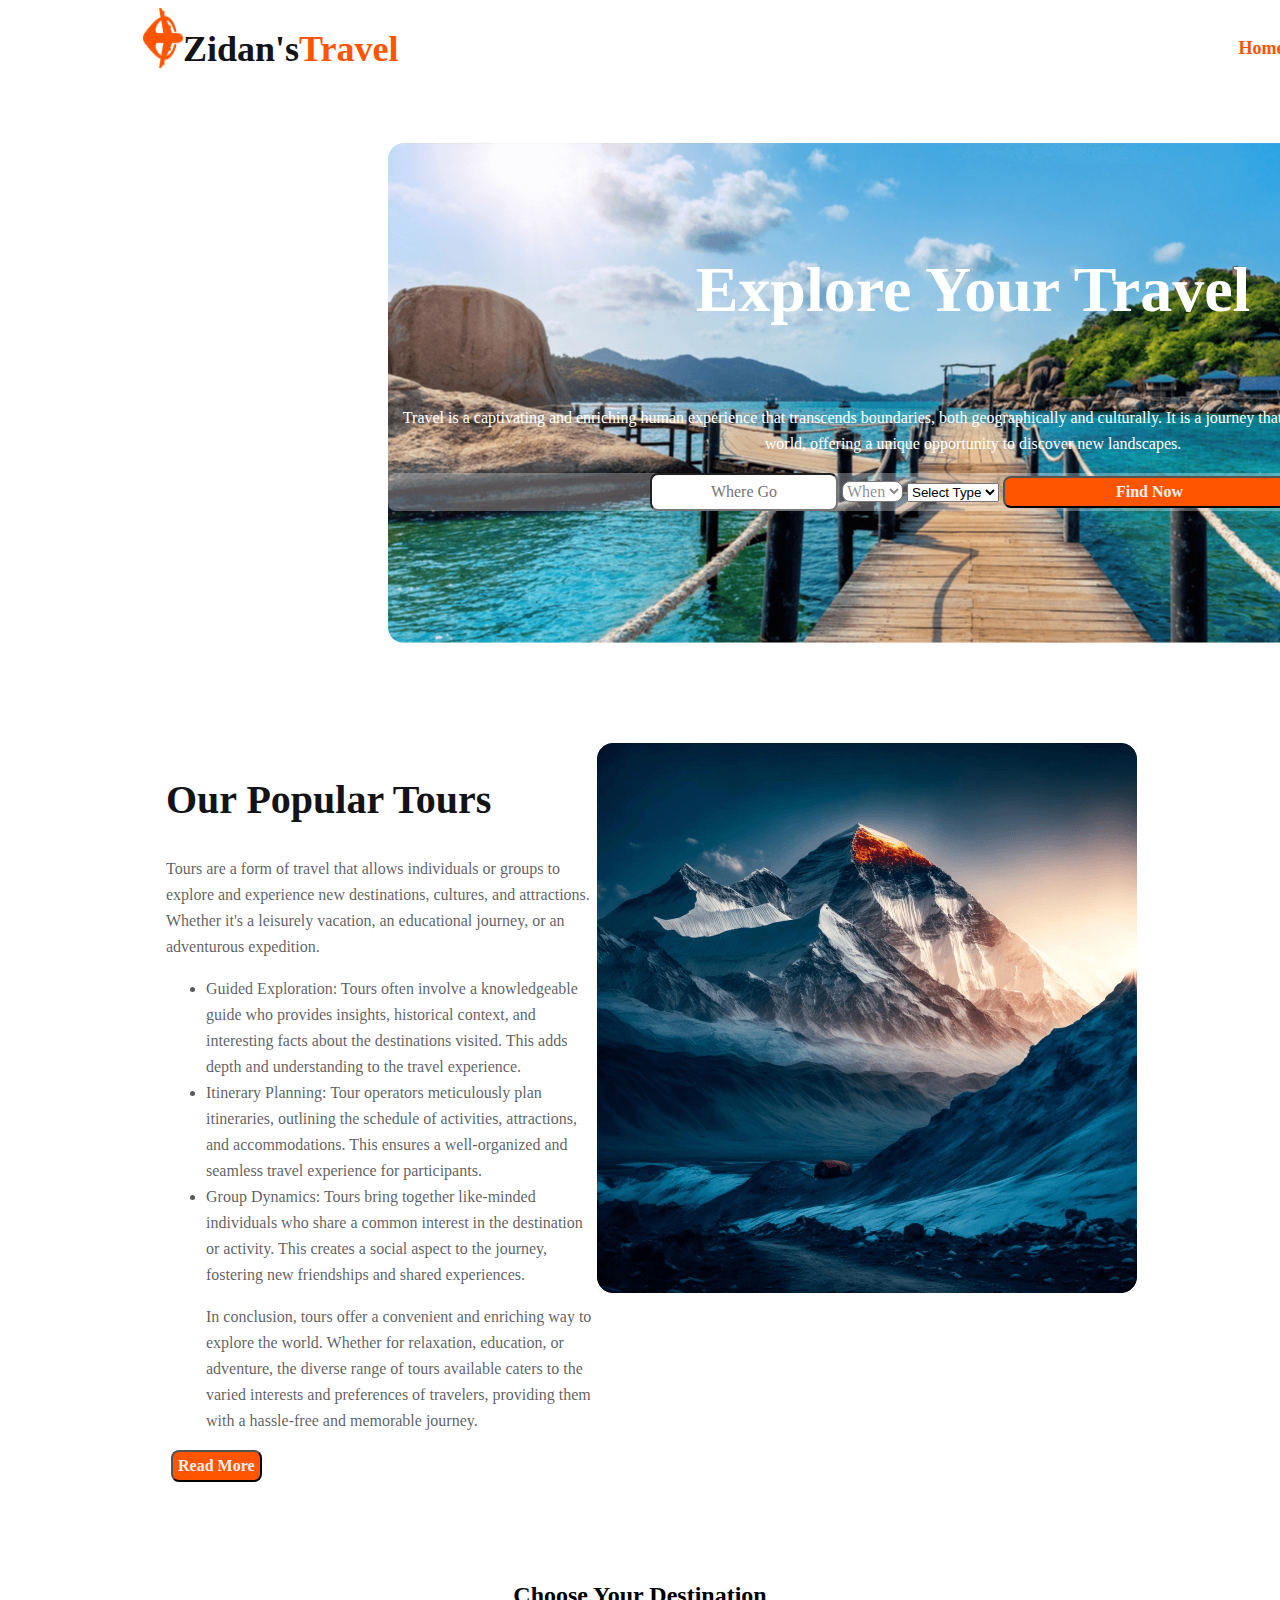
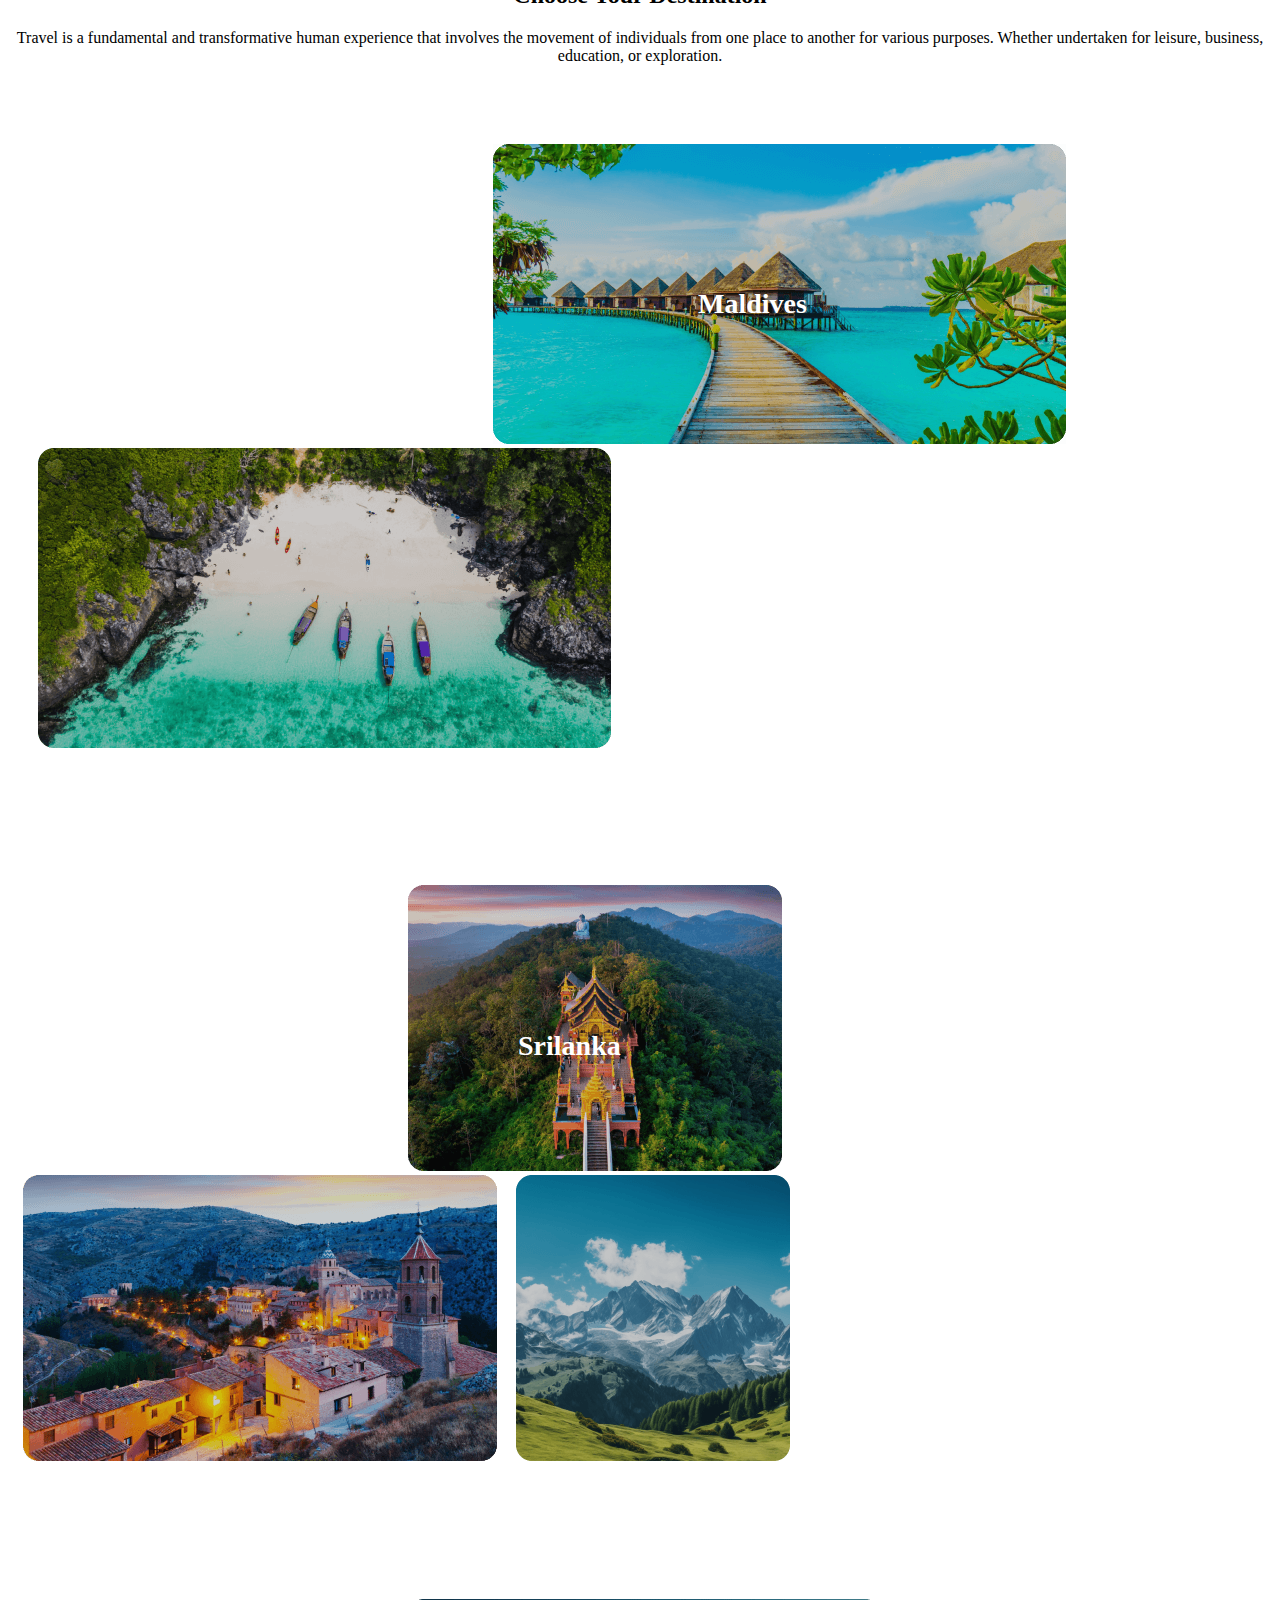
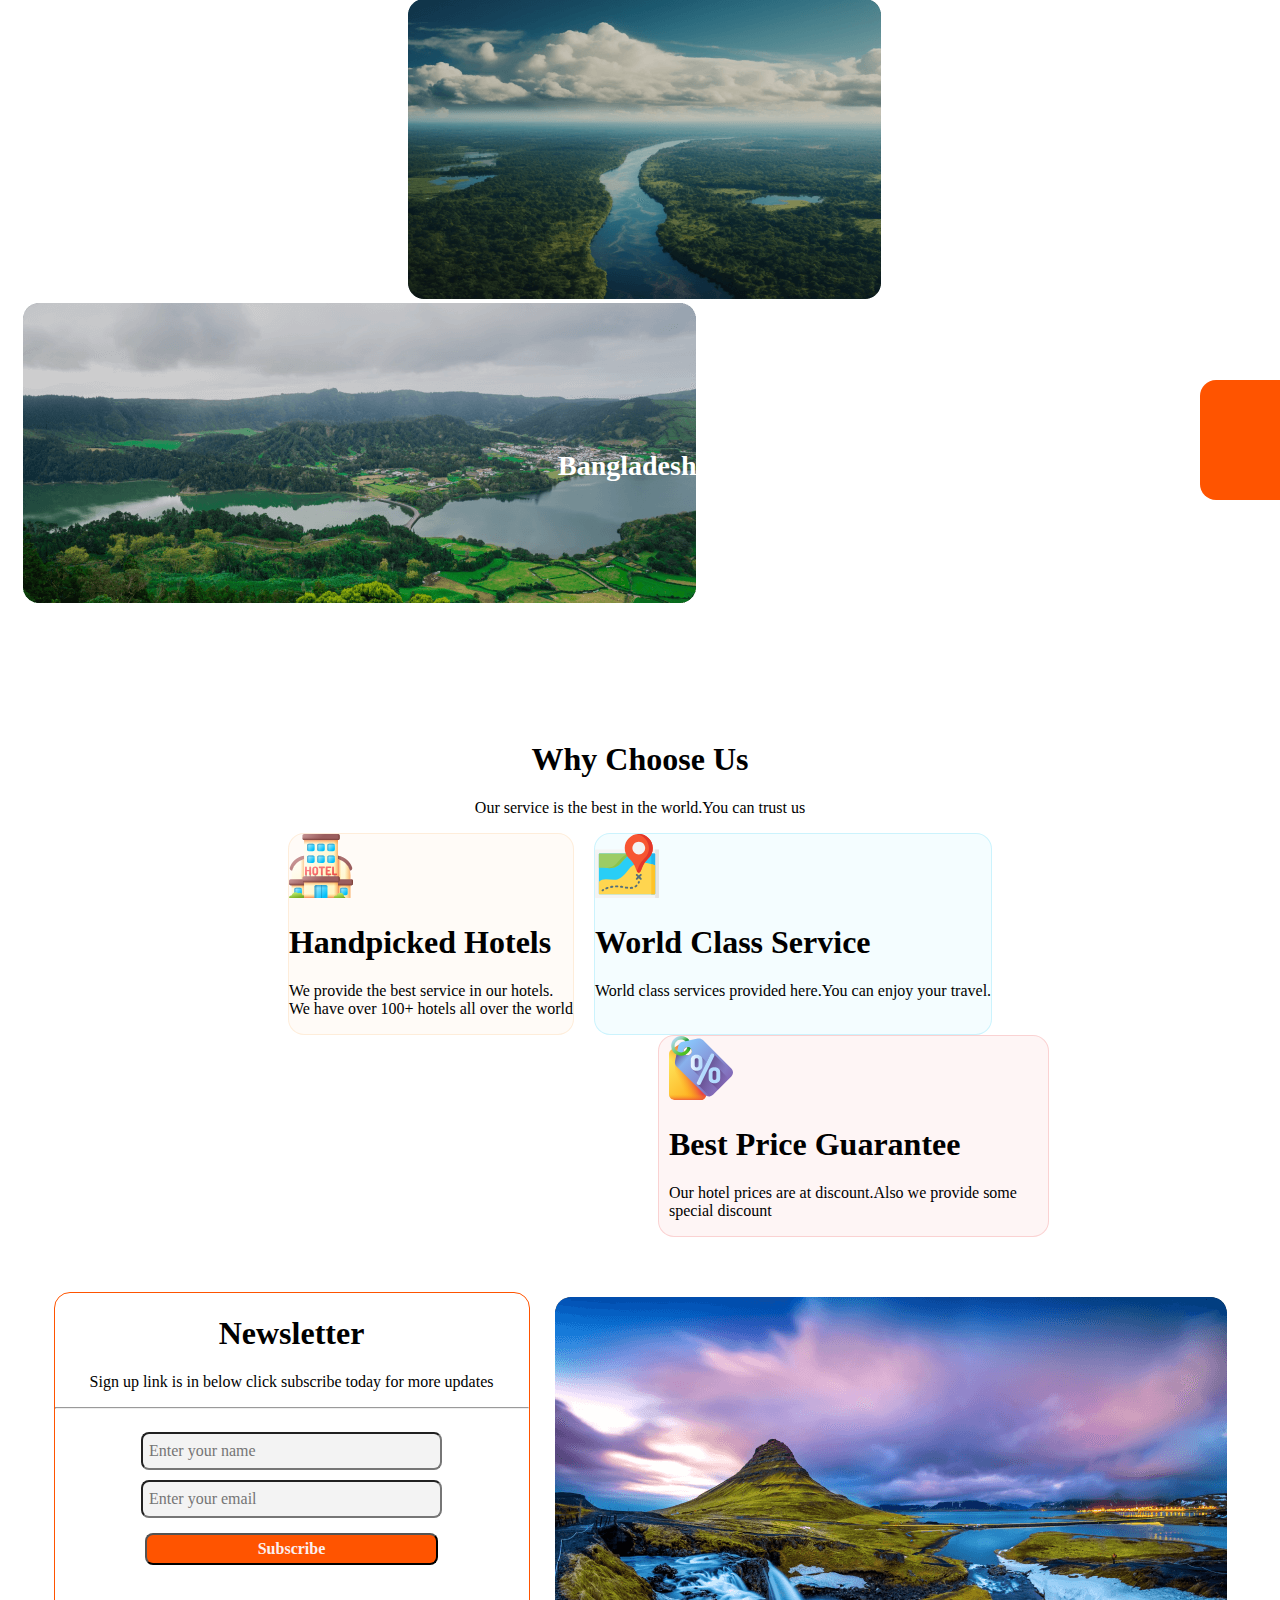
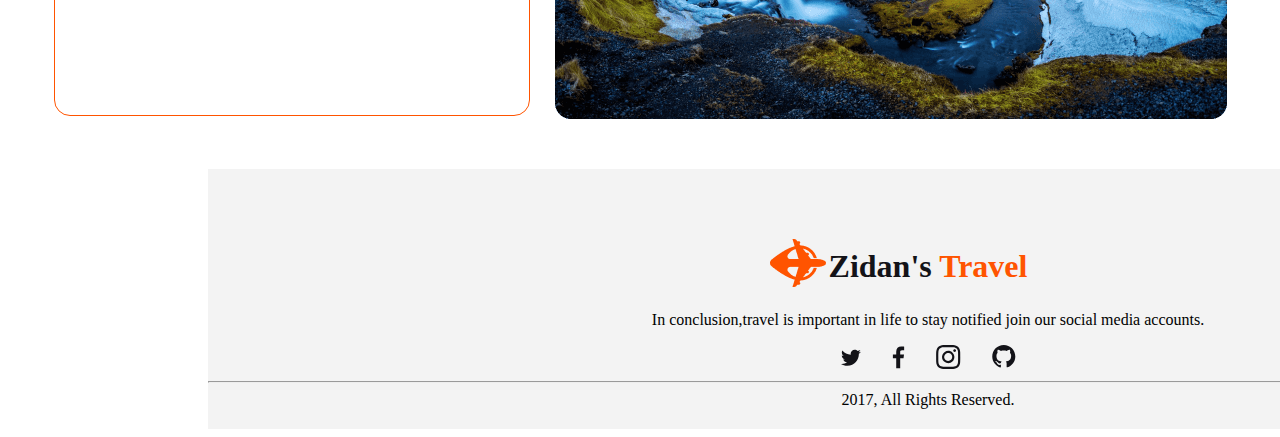
<file: index.html>
<!DOCTYPE html>
<html lang="en">

<head>
    <meta charset="UTF-8">
    <meta name="viewport" content="width=device-width, initial-scale=1.0">
    <title>Travel Blog</title>
    <link rel="stylesheet" href="styles/assignment.css">
    <style>

    </style>
</head>

<body>
    <header>
        <nav>
            <div class="banner-image">
                <img width="40px" height="60px" src="Images/Group 40071 (2).png" alt="">
            </div>
            <h2><span class="zidan">Zidan's</span><span class="travel">Travel</span></h2>
            <ul>
                <li><a href=""><span class="home">Home</span></a></li>
                <li><a href="">Packages</a></li>
                <li><a href="">Testimonial</a></li>
                <li><a href="">Blog</a></li>
                <li><a href="">Contact</a></li>
            </ul>
        </nav>
        <div class="banner">
            <h2>Explore Your Travel</h2>
            <p>Travel is a captivating and enriching human experience that transcends boundaries, both geographically
                and culturally. It is a journey that takes individuals on a exploration of the world, offering a unique
                opportunity to discover new landscapes.</p>
            <form action="" method="">


                <input class="id" type="" id="" name="" placeholder="Where Go" required>



                <select class="dropdown" id="dropdown1" name="dropdown1">
                    <option value="option1">When</option>
                    <option value="option2">2.00</option>
                    <option value="option3">2.50</option>

                </select>



                <select id="dropdown2" name="dropdown2">
                    <option value="optionA">Select Type</option>
                    <option value="optionB">Maldive</option>
                    <option value="optionC">Singapore</option>
                </select>


                <input class="btn" type="submit" value="Find Now">
            </form>
        </div>
        <div class="popular-tour">
            <div class="exclude">
                <h2>Our Popular Tours</h2>
                <p class="tour">Tours are a form of travel that allows individuals or groups to explore and experience
                    new destinations, cultures, and attractions. Whether it's a leisurely vacation, an educational
                    journey, or an adventurous expedition.</p>
                <ul>
                    <li>Guided Exploration: Tours often involve a knowledgeable guide who provides insights, historical
                        context, and interesting facts about the destinations visited. This adds depth and understanding
                        to the travel experience.</li>
                    <li>Itinerary Planning: Tour operators meticulously plan itineraries, outlining the schedule of
                        activities, attractions, and accommodations. This ensures a well-organized and seamless travel
                        experience for participants.</li>
                    <li>Group Dynamics: Tours bring together like-minded individuals who share a common interest in the
                        destination or activity. This creates a social aspect to the journey, fostering new friendships
                        and shared experiences.</li>
                    <p class="conclusion">In conclusion, tours offer a convenient and enriching way to explore the
                        world. Whether for relaxation, education, or adventure, the diverse range of tours available
                        caters to the varied interests and preferences of travelers, providing them with a hassle-free
                        and memorable journey.</p>
                </ul>
                <button id="read" class="btn">Read More</button>
            </div>
            <img width="540px" height="550px" src="Images/Rectangle 4.png" alt="">
        </div>
    </header>
    <main>
        <section class="full">
            <div class="destination">
                <h2>Choose Your Destination</h2>
                <p>Travel is a fundamental and transformative human experience that involves the movement of individuals
                    from one place to another for various purposes. Whether undertaken for leisure, business, education,
                    or exploration.</p>
            </div>
            <div class="all">
                <h2 class="maldives" style="position: relative;
            top:200px;
            left: 690px;">Maldives</h2>
                <img class="maldives-img" width="573px" height="300px" src="Images/Rectangle 5.png" alt="">

                <img width="573px" height="300px" class="indonesia" src="Images/Rectangle 8.png" alt="">
                <h2 class="indonesia-title">Indonesia</h2>
                <h2 class="srilanka">Srilanka</h2>
                <img class="srilanka-img" src="Images/Rectangle 6.png" alt="">

                <img class="america" src="Images/Rectangle 7.png" alt="">
                <img class="kashmir-img" src="Images/Rectangle 9.png" alt="">
                <h2 class="kashmir">Kashmir</h2>
                <h2 class="north-america">North America</h2>
                <img class="bangla" src="Images/Rectangle 11.png" alt="">
                <img class="bandor" src="Images/Rectangle 10.png" alt="">
                <h2 class="bangla-title">Bangladesh</h2>
                <h2 class="bandor-title">Bandorban</h2>
            </div>
        </section>
        <section class="overflow">
            <div class="choose">
                <h1>Why Choose Us</h1>
                <p>Our service is the best in the world.You can trust us</p>
            </div>
            <div class="display">
                <div class="asol">
                    <img src="Images/hotel 1.svg" alt="">
                    <h1>Handpicked Hotels</h1>
                    <p>We provide the best service in our hotels. <br> We have over 100+ hotels all over the world</p>
                </div>
                <div class="second">
                    <img src="Images/map 1.svg" alt="">
                    <h1>World Class Service</h1>
                    <p>World class services provided here.You can enjoy your travel.</p>
                </div>
            </div>
            <div class="third">
                <img src="Images/price-tag 1.svg" alt="">
                <h1>Best Price Guarantee</h1>
                <p>Our hotel prices are at discount.Also we provide some special discount</p>
            </div>
        </section>
        <section class="flex">
            <div class="newsletter">
                <h1>Newsletter</h1>
                <p>Sign up link is in below click subscribe today for more updates</p>
                <hr>
                <form action="">
                    <input class="name" placeholder=" Enter your name" type="text" name="" id="">
                    <br>
                    <input class="email" placeholder=" Enter your email" type="email" name="" id="">
                    <br>
                    <input id="submit" class="btn" type="submit" value="Subscribe">
                </form>
            </div>
            <img class="last" src="Images/Rectangle 8 (1).png" alt="">
            <div class="save">
                <h1>Travel.com</h1>
                <p>Save up to 70%</p>
            </div>
        </section>
    </main>
    <footer>
        <div>
            <img class="icon" src="Images/Group 40071 (2).png" alt="">
            <h2 style="color: #131318;

            font-family: Mulish;
            font-size: 32px;
            font-weight: 800;
           ">Zidan's <span style="color: #FF5400;
                font-family: Mulish;
                font-size: 32px;
                font-weight: 800;
                ">Travel</span></h2>
            <p>In conclusion,travel is important in life to stay notified join our social media accounts.</p>
            <a href=""><img src="Images/Social.svg" alt=""></a>
            <hr>
            2017, All Rights Reserved.
        </div>
    </footer>
</body>

</html>
</file>
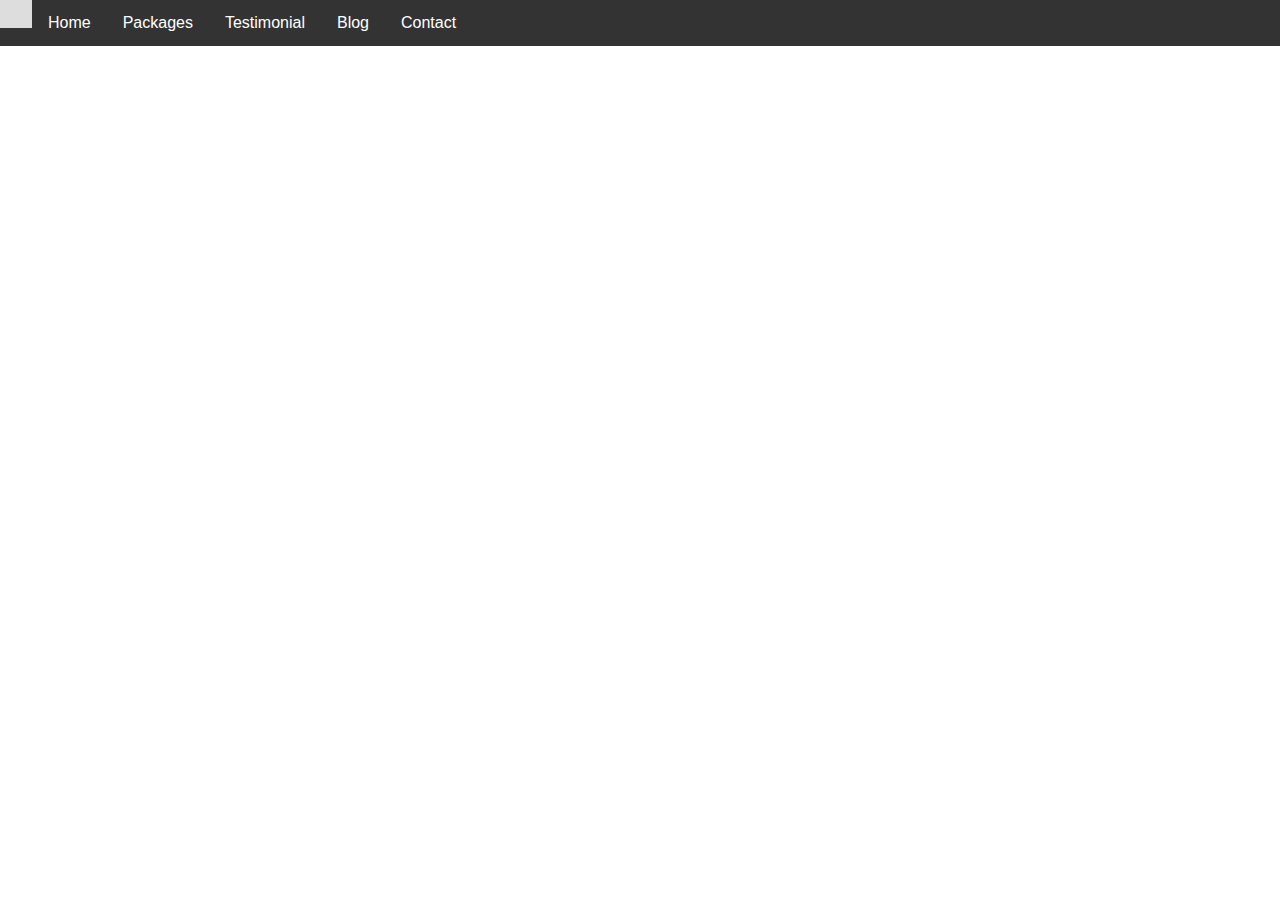
<file: test.html>
<!DOCTYPE html>
<html lang="en">
<head>
  <meta charset="UTF-8">
  <meta name="viewport" content="width=device-width, initial-scale=1.0">
  <style>
    body {
      margin: 0;
      font-family: Arial, sans-serif;
    }

    .navbar {
      background-color: #333;
      overflow: hidden;
    }

    .navbar a {
      float: left;
      display: block;
      color: white;
      text-align: center;
      padding: 14px 16px;
      text-decoration: none;
    }

    .navbar a:hover {
      background-color: #ddd;
      color: black;
    }

    .navbar .icon {
      display: none;
    }

    @media screen and (max-width: 600px) {
      .navbar a:not(:first-child) {display: none;}
      .navbar a.icon {
        float: right;
        display: block;
      }
    }

    @media screen and (max-width: 600px) {
      .navbar.responsive a.icon {
        position: absolute;
        right: 0;
        top: 0;
      }
      .navbar.responsive a {
        float: none;
        display: block;
        text-align: left;
    }
  }
  </style>
</head>
<body>

<div class="navbar" id="myNavbar">
  <a href="#" class="active"></a>
  <a href="#">Home</a>
  <a href="#">Packages</a>
  <a href="#">Testimonial</a>
  <a href="#">Blog</a>
  <a href="#">Contact</a>
  <a href="javascript:void(0);" class="icon" onclick="myFunction()">
    &#9776;
  </a>
</div>

<script>
function myFunction() {
  var x = document.getElementById("myNavbar");
  if (x.className === "navbar") {
    x.className += " responsive";
  } else {
    x.className = "navbar";
  }
}
</script>

</body>
</html>
</file>
<file: styles/assignment.css>
/* nav related styles */
body{
    background-color: #fff;
    overflow-x: hidden;
}
.travel{
    color: #FF5400;
font-family: Mulish;
font-size: 36px;
font-weight: 800;

}
.zidan{
    color: #131318;
font-family: Mulish;
font-size: 36px;
font-weight: 800;
}
.home{
    color: #FF5400;
text-align: center;
font-family: Mulish;
font-size: 18px;
font-weight: 700;
}
nav{
display: flex;
justify-content: space-between;
}
nav h2{
    padding-right: 800px;
    display: inline;
}
nav a{
    text-decoration: none;
    color: #424247;
}
nav ul{
    list-style: none;
    display: flex;
    align-items: center;
    padding-right: 130px;
}
nav li{
    display: flex;
    padding-right: 50px;
}
.banner-image img{
    padding-left: 135px;
}
/* banner related styles */
.banner{
    background-image:url('../Images/banner.png');
    background-repeat: no-repeat;
    background-position: center;
    border-radius: 16px;
    margin-left: 380px;

   width: 1170px;
   height: 500px;
    text-align: center;
}
.banner h2{
    padding-top: 110px;
    padding-bottom: 25px;
    color: #FFF;
font-family: Mulish;
font-size: 64px;
font-weight: 800;
}
.banner p{
    color: #FFF;
text-align: center;
font-family: Mulish;
font-size: 16px;
font-weight: 400;
line-height: 26px;
}
.id{
    border-radius: 8px;
background: #FFF;
color: rgba(19, 19, 24, 0.50);
text-align: center;
font-family: Mulish;
font-size: 16px;
font-weight: 400;
width: 180px;

}
.dropdown{
    border-radius: 8px;
background: #FFF;
color: rgba(19, 19, 24, 0.50);
font-family: Mulish;
font-size: 16px;
font-weight: 400;
}
.banner form{
   
    border-radius: 8px;
    background: rgba(255, 255, 255, 0.30);
    
}
.btn{
    color: #fbefef;
text-align: center;
font-family: Mulish;
font-size: 16px;
font-weight: 700;
border-radius: 8px;
background: #FF5400;
padding: 5px 5px;
}
/* popular tour related styles */
.popular-tour{
  margin-top: 100px;
  display: flex;
}
.popular-tour img{
    margin-right: 135px;
}
.exclude{
    padding-left: 23px;
    
}
#read{
   margin-left: 140px;
}
.exclude h2{
    margin-left: 135px;
    color: #131318;


font-family: Mulish;
font-size: 40px;
font-weight: 800;
}
.tour{
    margin-left: 135px;
    color: rgba(19, 19, 24, 0.70);
font-family: Mulish;
font-size: 16px;
font-weight: 400;
line-height: 26px;
}
.exclude li{
    margin-left: 135px;
    color: rgba(19, 19, 24, 0.70);
font-family: Mulish;
font-size: 16px;
font-weight: 400;
line-height: 26px; 
}
.conclusion{
    margin-left: 135px;
    color: rgba(19, 19, 24, 0.70);
font-family: Mulish;
font-size: 16px;
font-weight: 400;
line-height: 26px;
}
/* destination related styles */

.destination{
    text-align: center;
}
.full{
    margin-top: 100px ;
}
/* location related styles */

.maldives{
    color: #FFF;
font-family: Mulish;
font-size: 28px;
font-weight: 800;
}
.maldives-img {
    padding-left: 100px;
   margin-left: 385px;
  
}
.indonesia{
 margin-left: 30px;
}
.indonesia-title{
    color: #fff;
    font-family: Mulish;
    font-size: 28px;
    font-weight: 800;
    position: relative;
        left: 1300px;
        bottom: 190px;
}
.srilanka{
    color: #fff;
    font-family: Mulish;
    font-size: 28px;
    font-weight: 800;
position: relative;
left: 510px;
top: 200px;


}
.srilanka-img{
    margin-left: 400px;
}

.america{
    margin-left: 15px;
}
.north-america{
    color: #fff;
    font-family: Mulish;
    font-size: 28px;
    font-weight: 800;
position: relative;
left: 910px;
bottom: 210px;
}
.kashmir{
    color: #fff;
    font-family: Mulish;
    font-size: 28px;
    font-weight: 800;
position: relative;
left: 1400px;
bottom: 170px;

}
.kashmir-img{
    margin-left: 15px;
}
.bangla{
    margin-left: 400px;
}
.bangla-title{
    color: #fff;
    font-family: Mulish;
    font-size: 28px;
    font-weight: 800;
position: relative;
left: 550px;
bottom: 180px;
}
.bandor{
    margin-left: 15px;
}
.bandor-title{
    color: #fff;
    font-family: Mulish;
    font-size: 28px;
    font-weight: 800;
position: relative;
left: 1150px;
bottom: 230px;
}

/* choose related styles */
.choose{
    text-align: center;
}
.asol{
    border-radius: 16px;
border: 1px solid rgba(251, 181, 99, 0.20);
background: rgba(251, 181, 99, 0.05);
margin-right: 20px;
}
.display{
    display: flex;
    justify-content: center;
}
.second{
    border-radius: 16px;
    border: 1px solid rgba(41, 206, 246, 0.20);
    background: rgba(41, 206, 246, 0.05);
}
.third{
padding-left: 10px;
    border-radius: 16px;
border: 1px solid rgba(233, 68, 68, 0.20);
background  : rgba(233, 68, 68, 0.05); width: 30%;
margin-left: 650px;
}

/* newsletter related styles */

form input{
    border-radius: 8px;
background: rgba(19, 19, 24, 0.05);
color: rgba(19, 19, 24, 0.30);

font-family: Mulish;
font-size: 16px;
font-weight: 400;
width: 293px;
height: 32px;

}
.newsletter{
    background-color: #fff;
    border-radius: 16px;
border: 1px solid #FF5400;
text-align: center;
width: 474px;
height: 422px;
margin-top: 53px;

}
.name{
    margin-top: 15px;
}
.email{
    margin-top: 10px;
}
#submit{
    margin-top: 15px;
    margin-bottom: 0px;
}
.flex{
    display: flex;
    align-items: center;
    justify-content: center;
}
.last{
    margin-top: 60px;
    margin-left: 25px;
}
.save{
    text-align: center;
    width: 325px;
    height: 120px;
    border-radius: 16px;
background: #FF5400;
position: absolute;
bottom: -2800px;
left: 1200px;

}

footer{
    background: rgba(19, 19, 24, 0.05);
    text-align: center;
    margin-top: 50px;
    width: 1440px;
    height: 260px;
    margin-left: 200px;
}
.icon{
    position: relative;
    right: 130px;
    top: 70px;
}
/* mobile device responsive */
@media screen and (max-width:600px) {
body{
    overflow-x: hidden;
}
body img{
    overflow-x: hidden;
}
    
    nav{
        flex-direction: column;
        text-align: center;
        max-width: 100%;
        overflow-x:hidden ;
        margin:0px 0px
    }
    nav li{
        padding-top: 10px;
    }
    nav ul{
        flex-direction: column;
        padding-left: 200px;
        margin: 0px 0px;
       
    }
    nav h2{
        text-align: center;
        display: flex;
        align-items: center;
        padding-left: 100px;
      
    }
    .banner-image img{
padding-right: 10px;
margin: 0px 0px;
position: relative;
right: 200px;
top: 70px;
overflow-x:hidden ;
    }
    .banner{
        flex-direction: column;
        margin-left: 0px;
        margin-right: 0px;
        width: 100%;
        height:100%;
        margin-bottom: 100px;
        
       
    }
    .banner form{
      display: flex;
      flex-direction: column;
      padding-bottom: 300px;
      width: 250px;
    padding-left: 80px;
 
    }
    .banner h2{
        padding-top: 300px;
    }
    .banner input, .banner select{
        padding-top: 10px;
    }
    .popular-tour{
        flex-direction: column;
        margin-right: 0p;
    }
    .popular-tour img{
       width: 335px;
       height: 342px;
     margin-left: 40px;
    }
    .exclude{
     margin-bottom: 100px;
     margin-top: 0px;
     

    }
    .exclude h2{
   margin-left: 0px;
    }
    .popular-tour h2{
       
    }
    .tour{
        margin-left: 0px;
    }
    .exclude li{
        margin-left: 0px;
    }
    .conclusion{
        margin-left: 0px;
    }
    #read{
        margin-left: 20px;
    }
    .all img{
        width: 100%;
        margin-right: 0px;
        overflow-x: hidden;
       
    }
    .maldives-img  {
        padding-left: 0px;
        margin-left: 0px;
    
        padding-bottom: 10px;
    }
    .indonesia{
        margin-left: 0px;
    
        max-height: 100%;
       }
       .srilanka-img{
        margin-left: 0px;
        
        padding-bottom: 10px;
    }
    .america{
        margin-left: 0px;
        
    }
    .kashmir-img{
        margin-left: 0px;
    }
    .bangla{
        margin-left: 0px;
    }
    .bandor{
        margin-left: 0px;
    }
    .all h2{
        display: none;
    }
    .display{
        flex-direction: column;

    }
    .third{
        margin-left: 0px;
        width: 100%;
    }
    .asol{
        width: 100%;
        margin-left: 0px;
        overflow-x: hidden;

    }
    .second{
        width: 100%;
        margin-left: 0px;
    }
    .overflow{
        overflow-x: hidden;
    }
    .flex{
        flex-direction: column;
        overflow-x: hidden;
     
    }
    .newsletter{
        height: 100%;
        width: 100%;
        
    }
    .last{
        width: 100%;
       
    }
    .save{
        left: 20px;
        bottom: -5500px;
    }
   footer{
flex-direction: column;
margin-top: 50px;
width: 100%;
height: 100%;
margin-left: 0px;
   }
}
</file>
